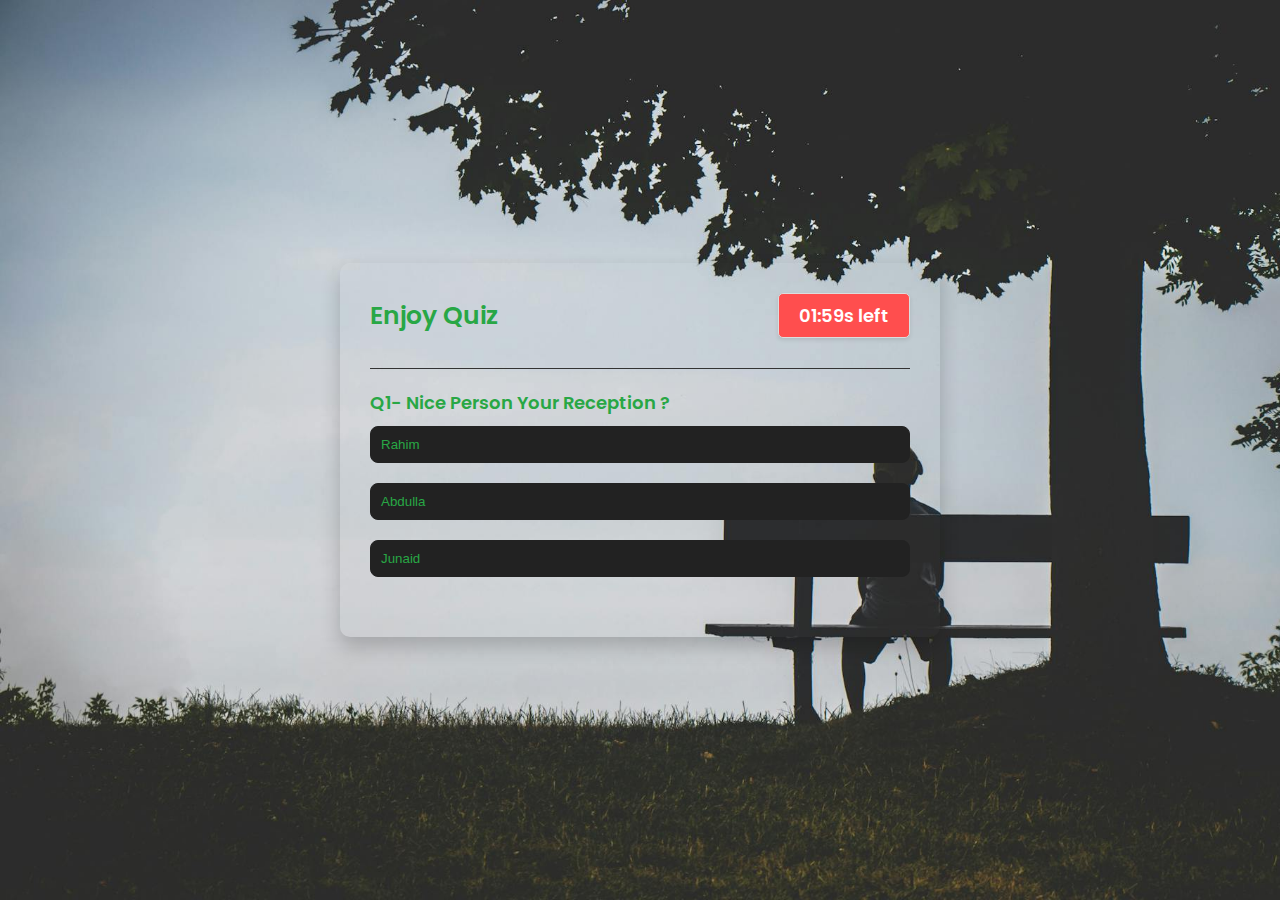
<file: quiz.html>
<!DOCTYPE html>
<html lang="en">
<head>
    <meta charset="UTF-8">
    <meta name="viewport" content="width=device-width, initial-scale=1.0">
    <title>Quiz</title>
    <link rel="icon" href="photos/quiz.png">
</head>
<style>

@import url('https://fonts.googleapis.com/css2?family=Poppins:ital,wght@0,100;0,200;0,300;0,400;0,500;0,600;0,700;0,800;0,900;1,100;1,200;1,300;1,400;1,500;1,600;1,700;1,800;1,900&display=swap');
/* :root {

    --accent-color: #6448ff;
    --base-color: white;
    --text-color: #2E2B41;
    --input-color: #F3F0FF;
    /* --text-color: #47663B; */

    * {
    margin: 0;
    padding: 0;
    box-sizing: border-box;
}

html {
    font-size: 12pt;
    color: var(--text-color);
    color: #2e2b41ea;
}
body {
    font-family: Poppins,'Segoe UI', sans-serif;
    background-image: url(photos/alone.jpg);
    background-repeat: no-repeat;
    background-attachment: fixed;
    background-size: cover;
    display: flex;
    justify-content: center;
    align-items: center;
    height: 100vh; /* Ensures full viewport height */
}
.app {
    /* background: #fff; */
    width: 90%;
    max-width: 600px;
    border-radius: 10px;
    padding: 30px;
    box-shadow: 0 10px 20px rgba(0, 0, 0, 0.2); /* Added shadow for better contrast */
    text-align: left; /* Ensures the text inside aligns to the left */
}
.header {
    display: flex;
    justify-content: space-between; /* Positions elements (title and timer) on opposite sides */
    align-items: center;
    border-bottom: 1px solid #333;
    padding-bottom: 30px;
}
.header h1 {
    font-size: 25px;
    color: #28a745;
    font-weight: 600;
    margin: 0;
}

      h1:hover {
        color: #333;
        cursor: pointer;
    }  

.timer {
    font-size: 18px;
    font-weight: 600;
    color: #fff;
    background: rgb(255, 78, 78);
    padding: 8px 20px;
    border-radius: 5px;
    border: 1px solid #ddd;
    box-shadow: 0 2px 4px rgba(0, 0, 0, 0.1);
    text-align: center;
    width: fit-content;
    cursor: pointer;
}

.timer:hover { 
    background: rgb(255, 176, 5);
}

.quiz {
    padding: 20px 0;
}

.quiz h2 {
    font-size: 18px;
    color: #28a745;
    font-weight: 600;   
}

    h2:hover {
        color: #333;
        cursor: pointer;
    }     

.result {
    text-align: left; /* Ensures results are aligned to the left */
}

.btn {
    background: #222;
    color: #28a745;
    font-weight: 500;
    width: 100%;
    border: 1px solid #222;
    padding: 10px;
    margin: 10px 0;
    text-align: left;
    border-radius: 8px;
    cursor: pointer;
    transition: all 0.3s;
}

#next-btn {
    background: #60d401;
    color: #fff;
    border: none;
    font-weight: 600;
    width: 150px;
    border: 0;
    padding: 10px;
    margin: 20px auto 0;
    border-radius: 6px;
    cursor: pointer;
    display: none;
}

#next-btn:hover {
    background: #fff;
    color: #222;
}

.selected {
    background: #4fb64f; /* Highlight color (green) */
    color: #fff;
    border-color: #3cbb1d;
}


.modal-container {
    display: none; /* Initially hidden */
    position: fixed;
    top: 0;
    left: 0;
    width: 100%;
    height: 100%;
    background: rgba(0, 0, 0, 0.6); /* Semi-transparent background */
    z-index: 1000;
    justify-content: center;
    align-items: center;
}

.modal {
    background: #fff;
    color: #001e4d;
    padding: 20px;
    border-radius: 10px;
    text-align: center;
    box-shadow: 0 10px 15px rgba(0, 0, 0, 0.2);
}

.modal h2 {
    margin-bottom: 15px;
}

.modal p {
    margin-bottom: 20px;
}

.modal button {
    padding: 10px 20px;
    background: #2575fc;
    color: #fff;
    border: none;
    border-radius: 5px;
    font-size: 16px;
    cursor: pointer;
}

.modal button:hover {
    background: #1b63d0;
}

</style>
<body>
    <div class="app">
        <div class="header">
            <h1>Enjoy Quiz</h1>
            <div class="timer">01:59s left</div>
        </div>
        <div class="quiz">
            <h2 id="question">Question goes here</h2>
            <div id="answer-buttons">
                <button class="btn">Answer 1</button>
                <button class="btn">Answer 2</button>
                <button class="btn">Answer 3</button>
                <button class="btn">Answer 4</button>
            </div>
            <button id="next-btn">Next</button>
        </div>
    </div>

    <!-- Modal -->
<div class="modal-container" id="modal-container">
    <div class="modal">
        <h2>Quiz Completed!</h2>
        <p>You have completed the quiz. Click "Submit" to see your result.</p>
        <button id="submit-btn">Submit</button>
    </div>
</div>

</body>

<script src="quiz.js"></script>
</html>
</file>
